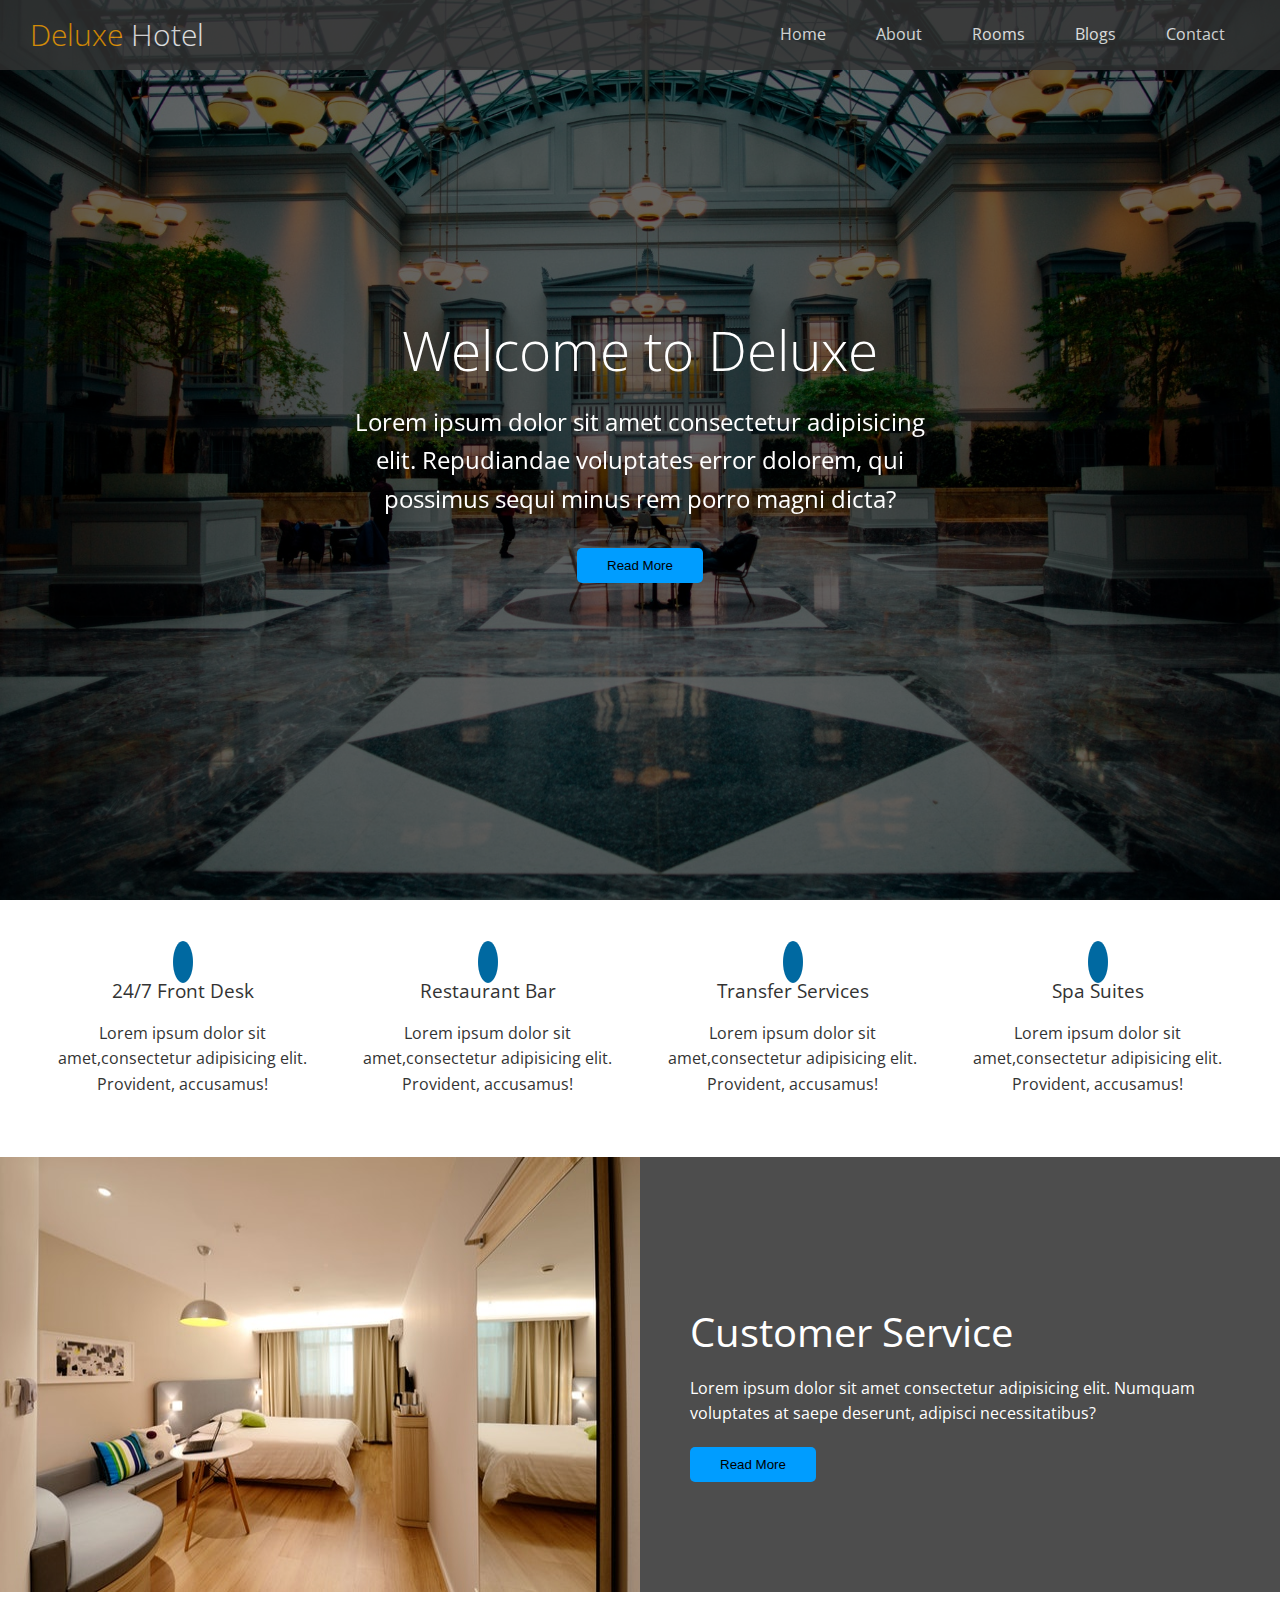
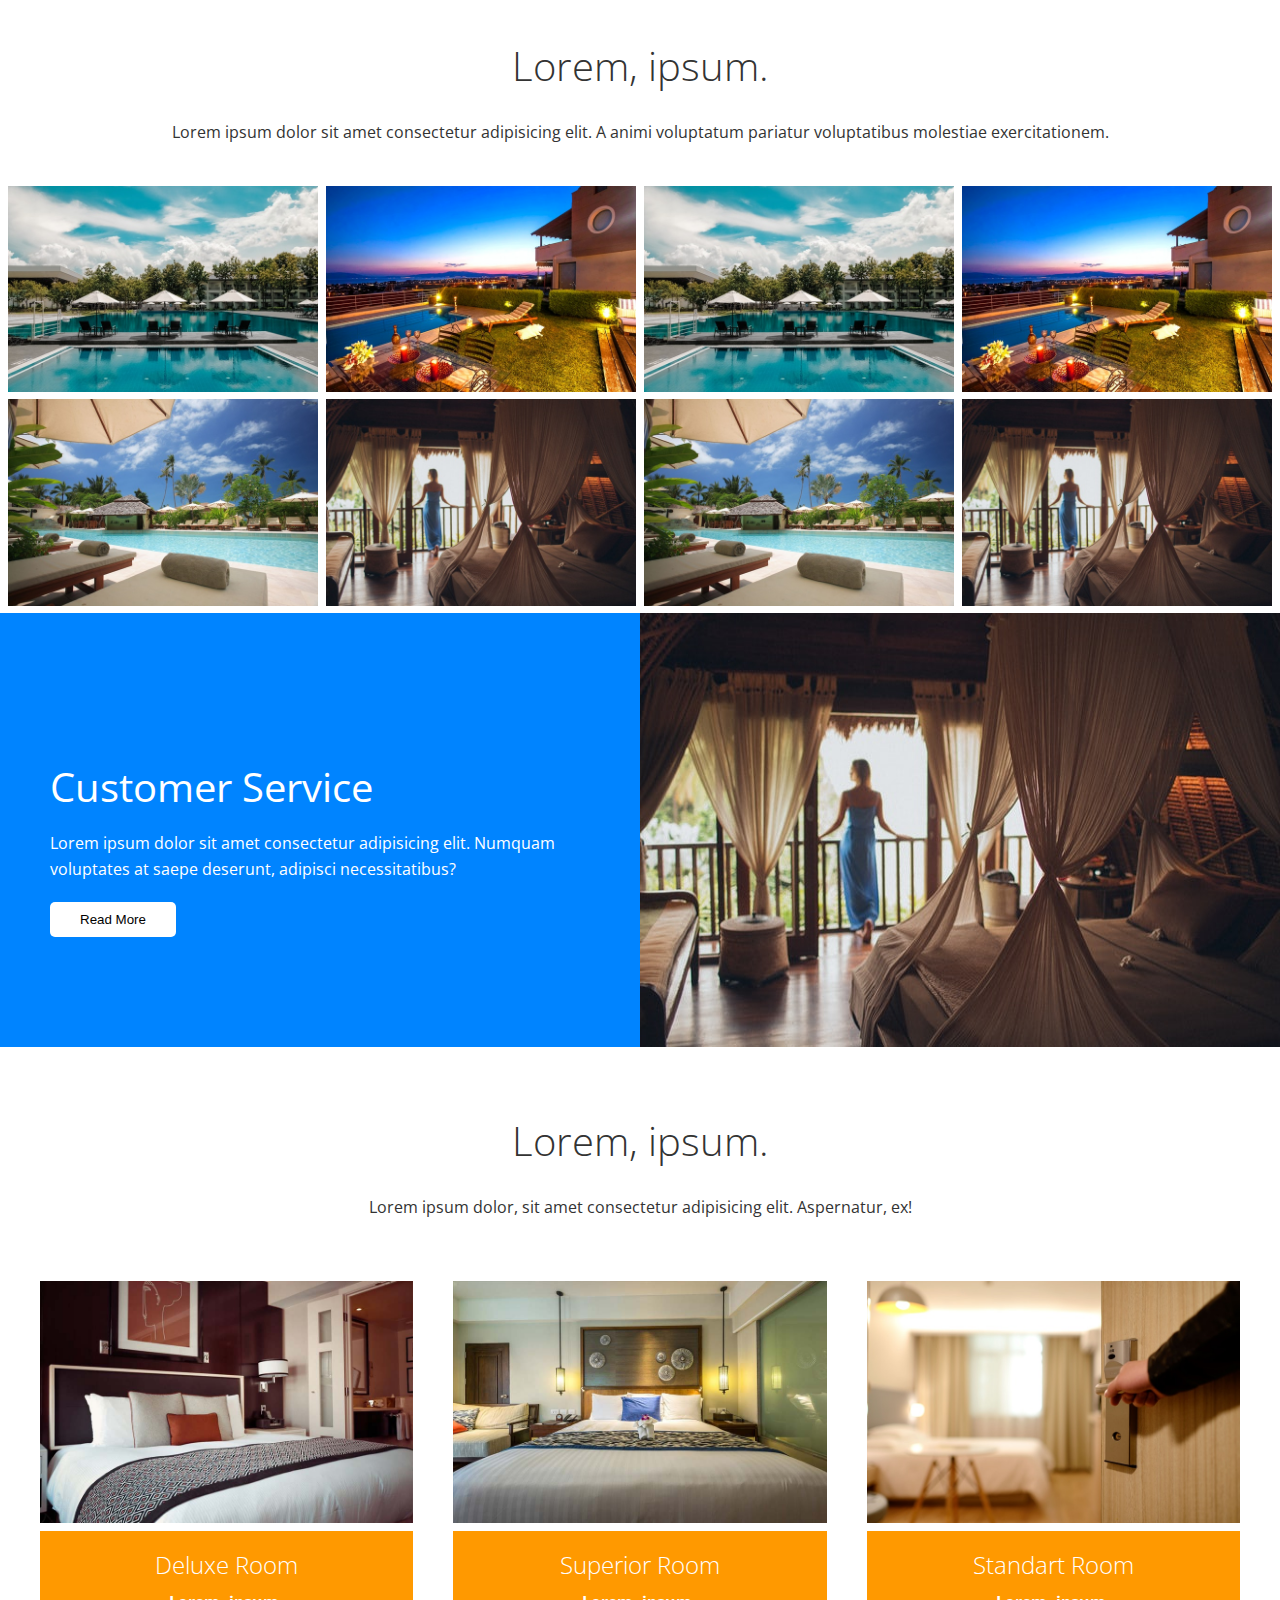
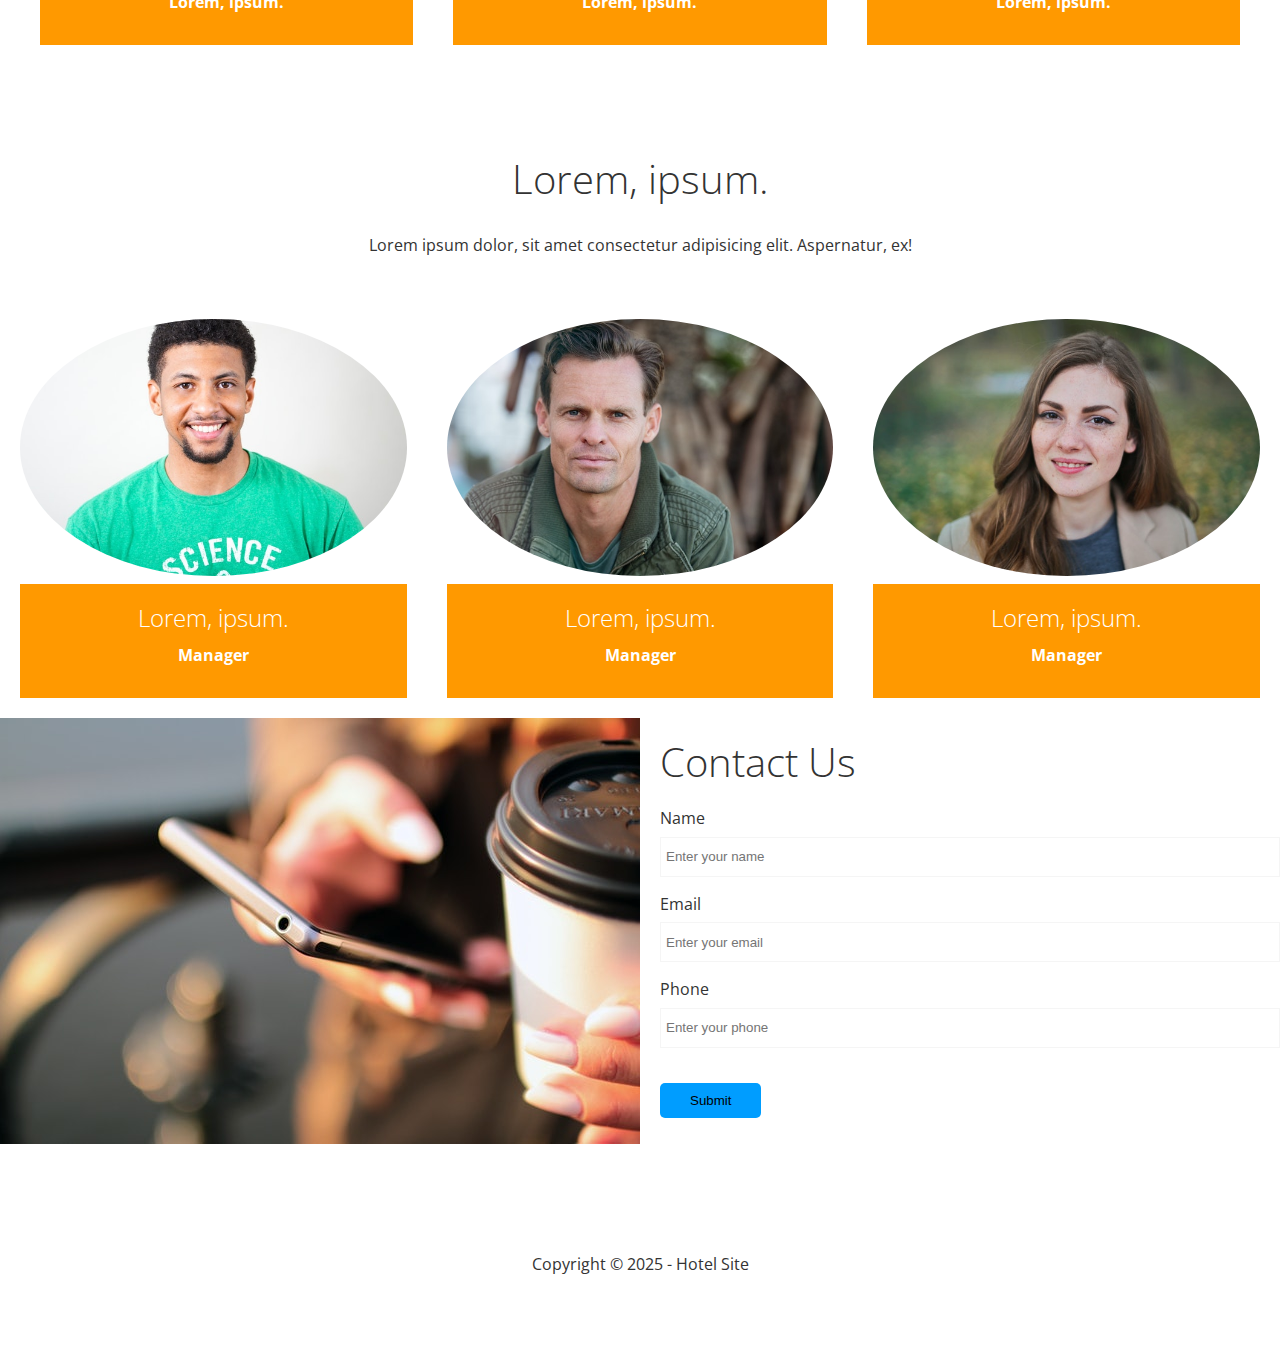
<file: index.html>
<!DOCTYPE html>
<html lang="en">
<head>
    <meta charset="UTF-8">
    <meta http-equiv="X-UA-Compatible" content="IE=edge">
    <meta name="viewport" content="width=device-width, initial-scale=1.0">
    <title>Document</title>
    <link rel="stylesheet" href="/style.css">
    <link rel="stylesheet" href="https://cdnjs.cloudflare.com/ajax/libs/font-awesome/6.1.2/css/all.min.css" integrity="sha512-1sCRPdkRXhBV2PBLUdRb4tMg1w2YPf37qatUFeS7zlBy7jJI8Lf4VHwWfZZfpXtYSLy85pkm9GaYVYMfw5BC1A==" crossorigin="anonymous" referrerpolicy="no-referrer" />   
</head>
<body>
    <header id="home" class="main-header blog">
        <div class="navbar">
            <h1 class="brand">
                <i class="fas fa-hotel"></i>
                <span>Deluxe</span> Hotel
            </h1>
            <nav>
                <ul>
                    <li><a href="#home">Home</a></li>
                    <li><a href="#about">About</a></li>
                    <li><a href="#rooms">Rooms</a></li>
                    <li><a href="blogs.html">Blogs</a></li>
                    <li><a href="#contact">Contact</a></li>
                </ul>
            </nav>
        </div>
<div class="content">
    <h1>Welcome to Deluxe</h1>
    <p>Lorem ipsum dolor sit amet consectetur adipisicing elit. Repudiandae voluptates error dolorem, qui possimus sequi minus rem porro magni dicta?</p>
    <button class="btn"><i class="fas fa-chevron-right"></i> Read More
    
</button>
</div>



</header>

<main>
        <!-- services -->
        <section id="services" class="icons">
            <div class="flex-items">
                <div>
                    <i class="fas fa-concierge-bell fa-3x"></i>
                    <div>
                        <h3>24/7 Front Desk</h3>
                        <p>
                            Lorem ipsum dolor sit amet,consectetur 
                        adipisicing elit. Provident, accusamus!
                        </p>
                    </div>
                </div>
                <div>
                    <i class="fas fa-utensils fa-3x"></i>
                    <div>
                        <h3>Restaurant Bar</h3>
                        <p>
                            Lorem ipsum dolor sit amet,consectetur 
                        adipisicing elit. Provident, accusamus!
                        </p>
                    </div>
                </div>
                <div>
                    <i class="fas fa-bus fa-3x"></i>
                    <div>
                        <h3>Transfer Services</h3>
                        <p>
                            Lorem ipsum dolor sit amet,consectetur 
                        adipisicing elit. Provident, accusamus!
                        </p>
                    </div>
                </div>
                <div>
                    <i class="fas fa-spa fa-3x"></i>
                    <div>
                        <h3>Spa Suites</h3>
                        <p>
                            Lorem ipsum dolor sit amet,consectetur 
                        adipisicing elit. Provident, accusamus!
                        </p>
                    </div>
                </div>
            </div>
        </section>

        <!-- about -->
        <section id="about" class="about flex-columns">
            <div class="row column1">
                <div class="column">
                    <div class="column-1">
                <img src="/img/about1.jpeg" alt="">
                    </div>
                </div>
                <div class="column">
                    <div class="column-2">
                        <h2>Customer Service</h2>
                        <p>Lorem ipsum dolor sit amet consectetur adipisicing elit.
                        Numquam voluptates at saepe deserunt, adipisci necessitatibus?</p>
                        <button class="btn btn-1">Read More</button>
                    </div>
                </div>
            </div>
        </section>

        <!-- gallery -->
        <section id="gallery" class="flex-grid">
            <header class="section-header">
                <h2>Lorem, ipsum.</h2>
                <p>Lorem ipsum dolor sit amet consectetur adipisicing elit.
                    A animi voluptatum pariatur voluptatibus molestiae exercitationem.</p>
            </header>
            <div class="row">
                <div class="column">
                    <img src="/img/1.jpeg" alt="">
                    <img src="/img/2.jpeg" alt="">
                </div>
                <div class="column">
                    <img src="/img/3.jpeg" alt="">
                    <img src="/img/4.jpeg" alt="">
                </div>
                <div class="column">
                    <img src="/img/1.jpeg" alt="">
                    <img src="/img/2.jpeg" alt="">
                </div>
                <div class="column">
                    <img src="/img/3.jpeg" alt="">
                    <img src="/img/4.jpeg" alt="">
                </div>

            </div>
        </section>

        <!-- about -->
        <section class="about flex-columns flex-reverse">
            <div class="row column2">
                <div class="column">
                    <div class="column-1">
                <img src="/img/about2.jpeg" alt="">
                    </div>
                </div>
                <div class="column">
                    <div class="column-2">
                        <h2>Customer Service</h2>
                        <p>Lorem ipsum dolor sit amet consectetur adipisicing elit.
                         Numquam voluptates at saepe deserunt, adipisci necessitatibus?</p>
                        <button class="btn btn-2">Read More</button>
                    </div>
                </div>
            </div>
        </section>

        <!--rooms-->
        <section id="rooms" class="rooms section-padding">
            <header class="section-header">
                <h2>Lorem, ipsum.</h2>
                <p>Lorem ipsum dolor, sit amet consectetur adipisicing elit. Aspernatur, ex!</p>
            </header>
            <div class="flex-items">
                <div class="card">
                    <img src="/img/room1.jpeg" alt="">
                    <div class="card-body">
                        <h2>Deluxe Room</h2>
                        <p>Lorem, ipsum.</p>
                    </div>
                </div>
                <div class="card">
                    <img src="/img/room2.jpeg" alt="">
                    <div class="card-body">
                        <h2>Superior Room</h2>
                        <p>Lorem, ipsum.</p>
                    </div>
                </div>
                <div class="card">
                    <img src="/img/room3.jpeg" alt="">
                    <div class="card-body">
                        <h2>Standart Room</h2>
                        <p>Lorem, ipsum.</p>
                    </div>
                </div>
            </div>
        </section>

        <!--teams-->
        <section id="teams" class="teams section-paddings">
            <header class="section-header">
                <h2>Lorem, ipsum.</h2>
                <p>Lorem ipsum dolor, sit amet consectetur adipisicing elit. Aspernatur, ex!</p>
            </header>
            <div class="flex-items">
                <div class="card">
                    <img src="/img/p1.jpeg" alt="">
                    <div class="card-body">
                        <h2>Lorem, ipsum.</h2>
                        <p>Manager</p>
                    </div>
                </div>
                <div class="card">
                    <img src="/img/p2.jpeg" alt="">
                    <div class="card-body">
                        <h2>Lorem, ipsum.</h2>
                        <p>Manager</p>
                    </div>
                </div>
                <div class="card">
                    <img src="/img/p3.jpeg" alt="">
                    <div class="card-body">
                        <h2>Lorem, ipsum.</h2>
                        <p>Manager</p>
                    </div>
                </div>
            </div>
        </section>

        <!--contact-->
        <section id="contact" class="contact">
            <div class="row">
                <div class="column">
                    <div class="column-1">
                        <img src="/img/contact.jpeg" alt="">
                    </div>
                </div>
                <div class="column" id="form-top">
                    <div class="column-2">
                        <h2>Contact Us</h2>
                        <form action="" class="contact-form">
                            <div class="form-control">
                                <label for="name">Name</label>
                                <input type="text" id="name" placeholder="Enter your name">
                            </div>
                            <div class="form-control">
                                <label for="name">Email</label>
                                <input type="email" id="email" placeholder="Enter your email">
                            </div>
                            <div class="form-control">
                                <label for="name">Phone</label>
                                <input type="text" id="phone" placeholder="Enter your phone">
                            </div>
                            <button type="submit" class="btn">Submit</button>
                        </form>
                    </div>
                </div>
            </div>
        </section>
</main>

<footer class="footer">
    <div class="social">
        <a href="#"><i class="fab fa-facebook fa-2x"></i></a>
        <a href="#"><i class="fab fa-twitter fa-2x"></i></a>
        <a href="#"><i class="fab fa-youtube fa-2x"></i></a>
        <a href="#"><i class="fab fa-linkedin fa-2x"></i></a>
    </div>
    <p>Copyright &copy; 2025 - Hotel Site</p>
</footer>

</body>
</html>
</file>
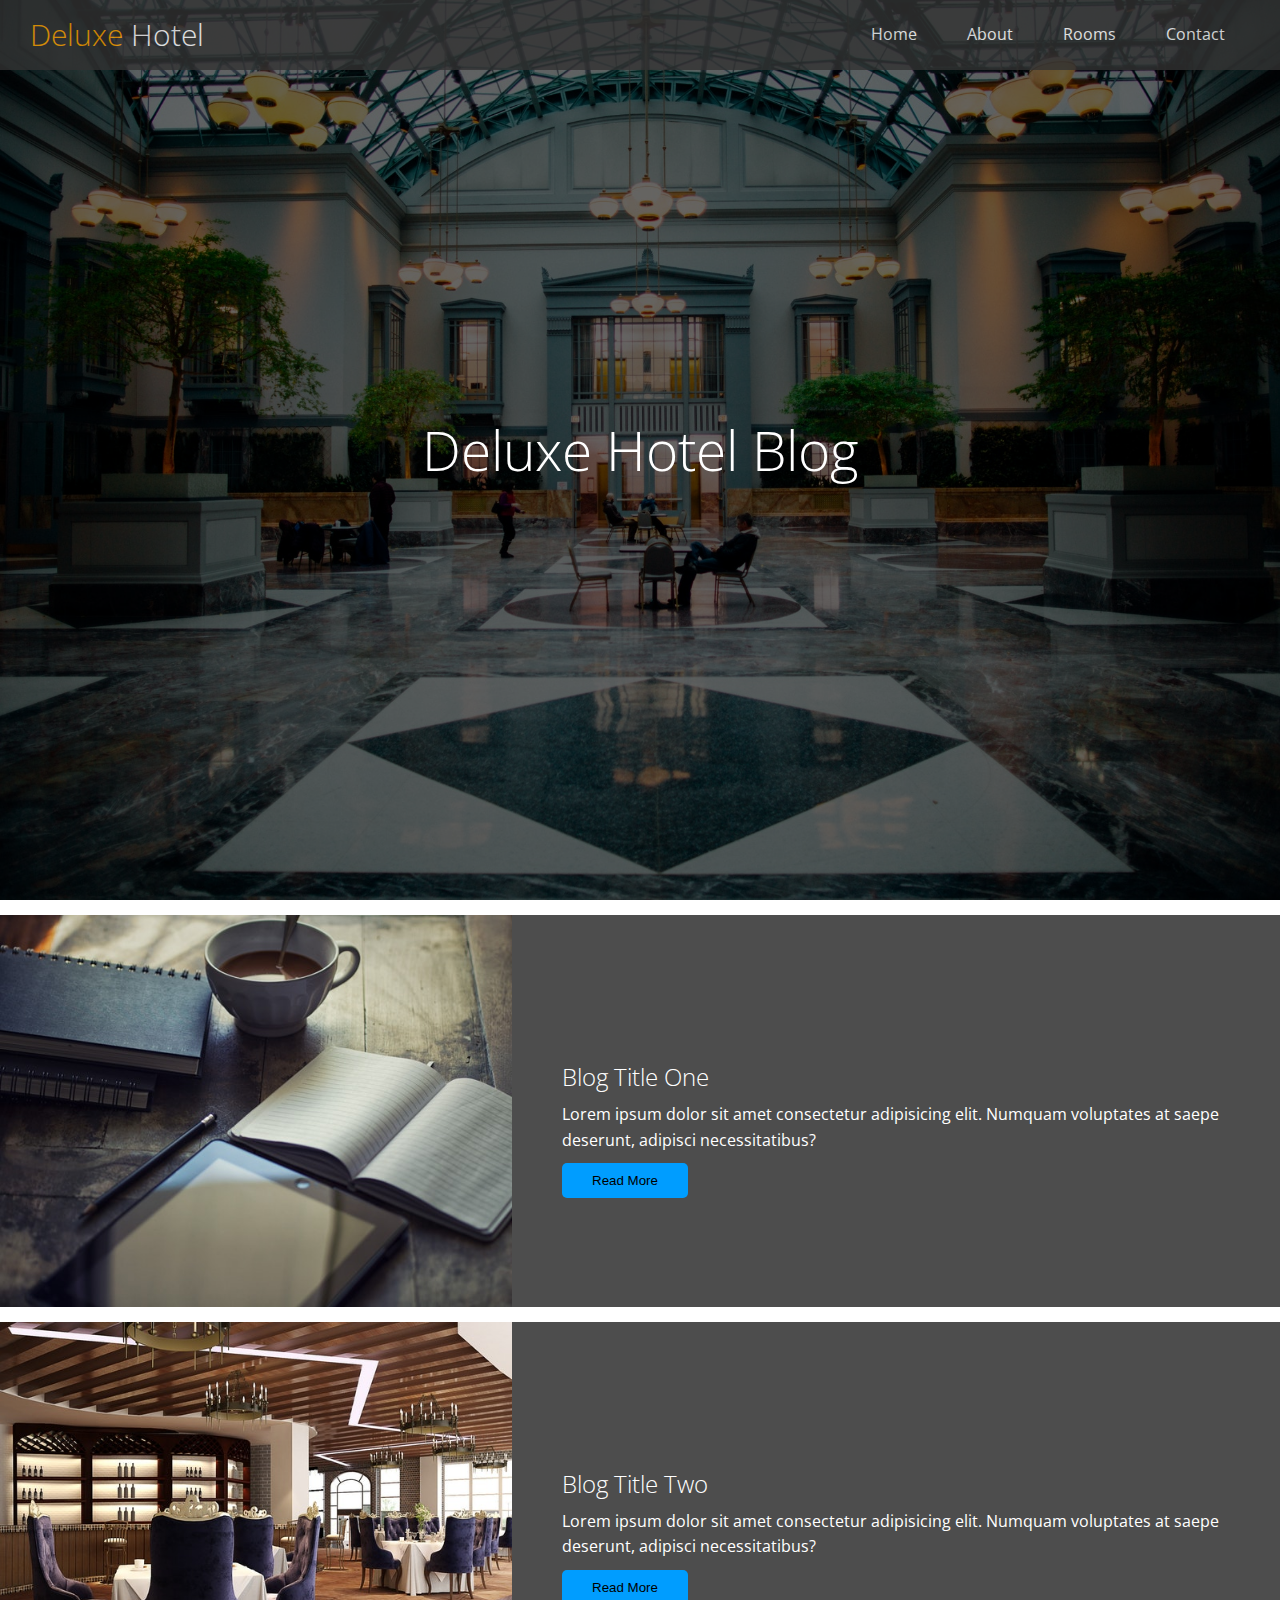
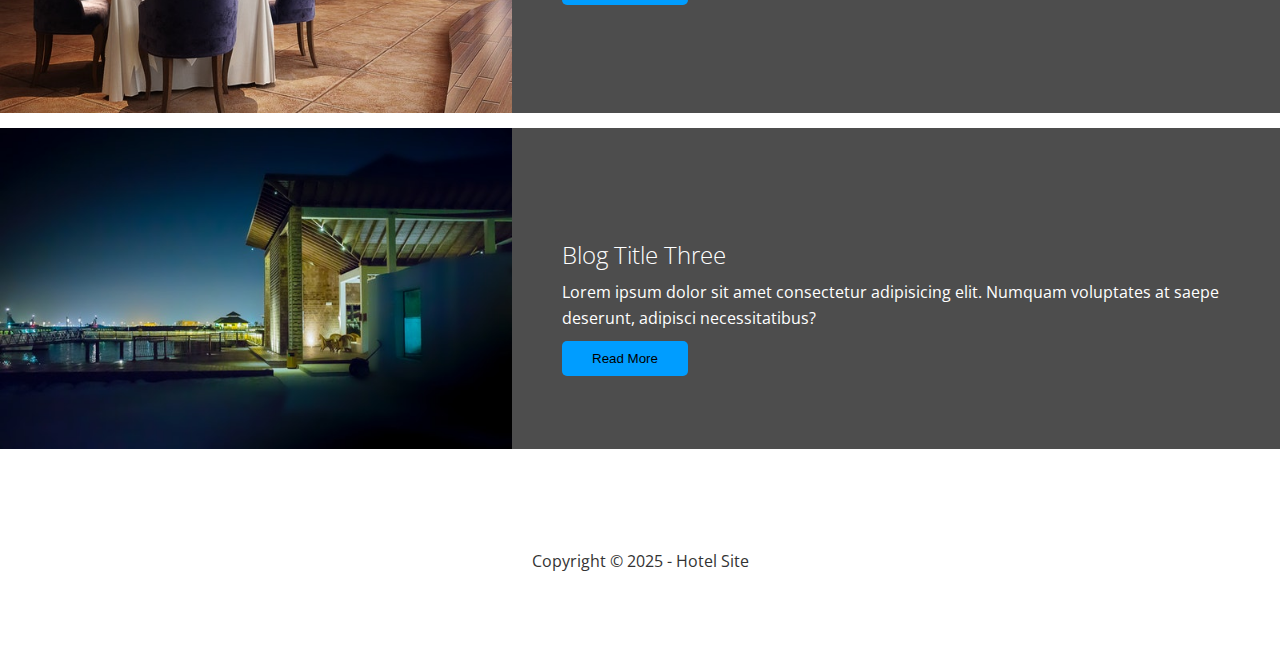
<file: blogs.html>
<!DOCTYPE html>
<html lang="en">
<head>
    <meta charset="UTF-8">
    <meta http-equiv="X-UA-Compatible" content="IE=edge">
    <meta name="viewport" content="width=device-width, initial-scale=1.0">
    <title>Document</title>
    <link rel="stylesheet" href="/style.css">
    <link rel="stylesheet" href="https://cdnjs.cloudflare.com/ajax/libs/font-awesome/6.1.2/css/all.min.css" integrity="sha512-1sCRPdkRXhBV2PBLUdRb4tMg1w2YPf37qatUFeS7zlBy7jJI8Lf4VHwWfZZfpXtYSLy85pkm9GaYVYMfw5BC1A==" crossorigin="anonymous" referrerpolicy="no-referrer" />   
</head>
<body>
    <header id="home" class="main-header">
        <div class="navbar">
            <h1 class="brand">
                <i class="fas fa-hotel"></i>
                <span>Deluxe</span> Hotel
            </h1>
            <nav>
                <ul>
                    <li><a href="#home">Home</a></li>
                    <li><a href="#about">About</a></li>
                    <li><a href="#rooms">Rooms</a></li>
                    <li><a href="#contact">Contact</a></li>
                </ul>
            </nav>
        </div>
<div class="content">
    <h1>Deluxe Hotel Blog</h1>
</div>



</header>

<main>
<!-- articles -->
<section class="article flex-columns">
    <div class="row column1">
        <div class="column">
            <div class="column-1">
        <img src="/img/blog-1.jpeg" alt="">
            </div>
        </div>
        <div class="column">
            <div class="column-2">
                <h2>Blog Title One</h2>
                <p>Lorem ipsum dolor sit amet consectetur adipisicing elit.
                Numquam voluptates at saepe deserunt, adipisci necessitatibus?</p>
                <button class="btn btn-1">Read More</button>
            </div>
        </div>
    </div>
</section>
<section class="article flex-columns">
    <div class="row column1">
        <div class="column">
            <div class="column-1">
        <img src="/img/blog-2.jpeg" alt="">
            </div>
        </div>
        <div class="column">
            <div class="column-2">
                <h2>Blog Title Two</h2>
                <p>Lorem ipsum dolor sit amet consectetur adipisicing elit.
                Numquam voluptates at saepe deserunt, adipisci necessitatibus?</p>
                <button class="btn btn-1">Read More</button>
            </div>
        </div>
    </div>
</section>
<section class="article flex-columns">
    <div class="row column1">
        <div class="column">
            <div class="column-1">
        <img src="/img/blog-3.jpeg" alt="">
            </div>
        </div>
        <div class="column">
            <div class="column-2">
                <h2>Blog Title Three</h2>
                <p>Lorem ipsum dolor sit amet consectetur adipisicing elit.
                Numquam voluptates at saepe deserunt, adipisci necessitatibus?</p>
                <button class="btn btn-1">Read More</button>
            </div>
        </div>
    </div>
</section>

</main>

<footer class="footer">
    <div class="social">
        <a href="#"><i class="fab fa-facebook fa-2x"></i></a>
        <a href="#"><i class="fab fa-twitter fa-2x"></i></a>
        <a href="#"><i class="fab fa-youtube fa-2x"></i></a>
        <a href="#"><i class="fab fa-linkedin fa-2x"></i></a>
    </div>
    <p>Copyright &copy; 2025 - Hotel Site</p>
</footer>

</body>
</html>
</file>
<file: style.css>
@import url('https://fonts.googleapis.com/css2?family=Lato:ital,wght@0,100;0,300;0,400;0,700;0,900;1,100;1,700&family=Montserrat:wght@100;200;300;400;500;600;700;800&family=Open+Sans:ital,wght@0,300;0,700;1,300&family=Roboto:wght@100;300;400;500;700;900&display=swap');

* {
    box-sizing: border-box;
    padding: 0;
    margin: 0;
}

html {
    font-size: 10px;
    scroll-behavior: smooth;
}

body {
    font-family: 'Open Sans', sans-serif;
    font-size: 1.6rem;
    background: #fff;
    color: #333;
    line-height: 1.6;
}

ul {
    list-style: none;
}

a {
    color: #333;
    text-decoration: none;
}

h1, h2 {
    font-weight: 300;
    line-height: 1.2;
}

p {
    margin: 1rem 0;
}

img {
    width: 100%;
}

.text-center {
    text-align: center;
}

/* navbar */
.navbar {
    display: flex;
    align-items: center;
    justify-content: space-between;
    background: #333;
    opacity: 0.8;
    color: #fff;
    position: fixed;
    top: 0;
    width: 100%;
    height: 70px;
    padding: 0 3rem;
}
 
.navbar a {
    color: #fff;
    padding: 1rem 2rem;
    margin: 0 .5rem;
}
.navbar ul {
    display: flex;
}

.navbar a:hover {
    border-bottom: 2px solid orangered;
}

.navbar .brand {
    font-weight: 300;
}

.navbar h1{
    font-size: 3rem;
}

.navbar span{
    color: orange;
}

.main-header{
    background-image: url('/img/bg-1.jpeg');
    background-repeat: no-repeat;
    background-size: cover;
    background-position: center;
    height: 100vh;
    color: #fff;
}

.main-header .content {
    display: flex;
    flex-direction: column;
    align-items: center;
    justify-content: center;
    text-align: center;
    height: 100%;
}

.btn {
    background: rgb(0, 157, 255);
    padding: 10px 30px;
    border: 1px solid  rgb(255, 255, 255);
    border-radius: 5px;
    cursor: pointer;
    border: none;
}
.btn:hover{
    opacity: 0.9;
}

.btn-2{
    background-color: #fff !important;
}

.flex-columns.flex-reverse .row{
    flex-direction: row-reverse;
}

.main-header::before {
    content: '';
    position: absolute;
    top: 0;
    left: 0;
    width: 100%;
    height: 100%;
    background: rgba(0, 0, 0, 0.6);
}

.main-header * {
    z-index: 5;
}

.main-header .content h1{
    font-size: 5.5rem;
}

.main-header .content p{
    font-size: 2.4rem;
    max-width: 60rem;
    margin: 2rem 0 3rem;
}

.flex-items {
    display: flex;
    justify-content: center;
    text-align: center;
    height: 100%;
}

.flex-items > div {
    padding: 20px;
    flex-basis: 100%;
}

.icons {
    padding: 30px;
}

.icons h3{
    font-weight: 400;
    margin-bottom: 15px;
}

.icons i {
    background-color: rgb(0, 105, 161);
    color: #fff;
    padding: 1rem;
    border-radius: 50%;
    margin-bottom: 1.5rem;
}

.flex-columns .row{
    display: flex;
    flex-direction: row;
    flex-wrap: wrap;
    width: 100%;
}

.column1 {
    background-color: rgb(77, 77, 77);
}

.column2{
    background-color: rgb(0, 132, 255);
}
.flex-columns .column {
    flex: 1;
}

.flex-columns .column .column-1,
.flex-columns .column .column-2 {
    height: 100%;
}

.flex-columns .column-2 {
    display: flex;
    flex-direction: column;
    align-items: flex-start;
    justify-content: center;
    padding: 3rem;
}

.flex-columns img{
    width: 100%;
    height: 100%;
}

.about{
    color: #fff;
}

.about h2{
    font-size: 4rem;
    font-weight: 400;
}

.about p{
    margin: 2rem 0;
}

/* about */

.section-header {
    display: flex;
    flex-direction: column;
    align-items: center;
    justify-content: center;
    text-align: center;
    padding: 3rem;
}

.section-header h2{
    font-size: 4rem;
    margin: 2rem 0;
}

.flex-grid .row {
    display: flex;
    flex-wrap: wrap;
    padding: 0 .4rem;
}

.flex-grid .column {
    flex: 25%;
    padding: 0 .4rem;
}

/* gallery */

#gallery img:hover {
    opacity: 0.8;
    cursor: pointer;
}

.section-padding {
    padding: 2rem 2rem 4rem;
}

.card-body {
    background: rgb(255, 153, 0);
    padding: 2rem;
}

.card {
    color: #fff;
    font-weight: 700;
}
/*teams*/

.teams img {
    border-radius: 50%;
}
.teams img:hover{
    opacity: .7;
}

/* contact */

.contact-form {
    width: 100%;
    padding: 2rem 0;
}

.contact-form .form-control {
    margin-bottom: 1.5rem;
}

.contact-form input {
    width: 100%;
    padding: 5px;
    height: 40px;
    border: 1px solid #f5f5f5;
}

.contact-form .btn {
    margin-top: 20px;
}

.contact-form label {
    display: block;
    margin-bottom: 0.5rem;
}

.contact h2{
    font-size: 4rem;
}

.contact .row {
    display: flex;
    flex-direction: row;
    flex-wrap: wrap;
    width: 100%;
}

.contact .column {
    flex: 1;
}

.column .column-2 {
    margin-left: 2rem;
    margin-top: 2rem;
}

.footer {
    display: flex;
    flex-direction: column;
    justify-content: center;
    align-items: center;
    text-align: center;
    height: 200px
}

.footer a{
    color:rgb(0, 49, 112)
}

.footer a:hover{
    opacity: 0.7;
}

.footer .social a {
    margin-right: 10px;
}

/* mobile */

@media(max-width: 768px) {
    html {
        font-size: 9px;
    }

    .navbar {
        flex-direction: column;
        height: 120px;
        padding: 20px;
    }

    .navbar a {
        padding: 10px;
        margin: 0 3px;
    }

    .flex-items {
        flex-direction: column;
    }

    .teams img {
        width: 70%;
    }

    .flex-columns .column {
        flex: 100%;
    }

    .flex-items > div {
        padding: 10px;
    }

    .flex-columns .column {
        flex: 100%;
    }

    .flex-grid .column {
        flex: 50%;
        padding: 0 .4rem;
    }

    .contact .row {
        flex-direction: column;
    }

    .contact #form-top {
        margin-top: 6rem;
    }

    .flex-columns .column {
        flex: 100% !important;
    }
    
    .flex-grid .column {
        flex: 50%;
    }

}
.main-header{
background-repeat: no-repeat;
background-size: cover;
background-position: center;
height: 100vh;
color: #fff;
position: relative;
}

.main-header .blog {
    background-image: url(/img/bg-2.jpeg);
}

.flex-columns.article .column:nth-child(odd) {
flex: 2;
}

.flex-columns.article .column:nth-child(even) {
flex: 3;
}

/* article */
.articles {
    padding: 3rem 5rem;
}

.article {
    margin-top: 1.5rem;
    color: #fff;
}
</file>
